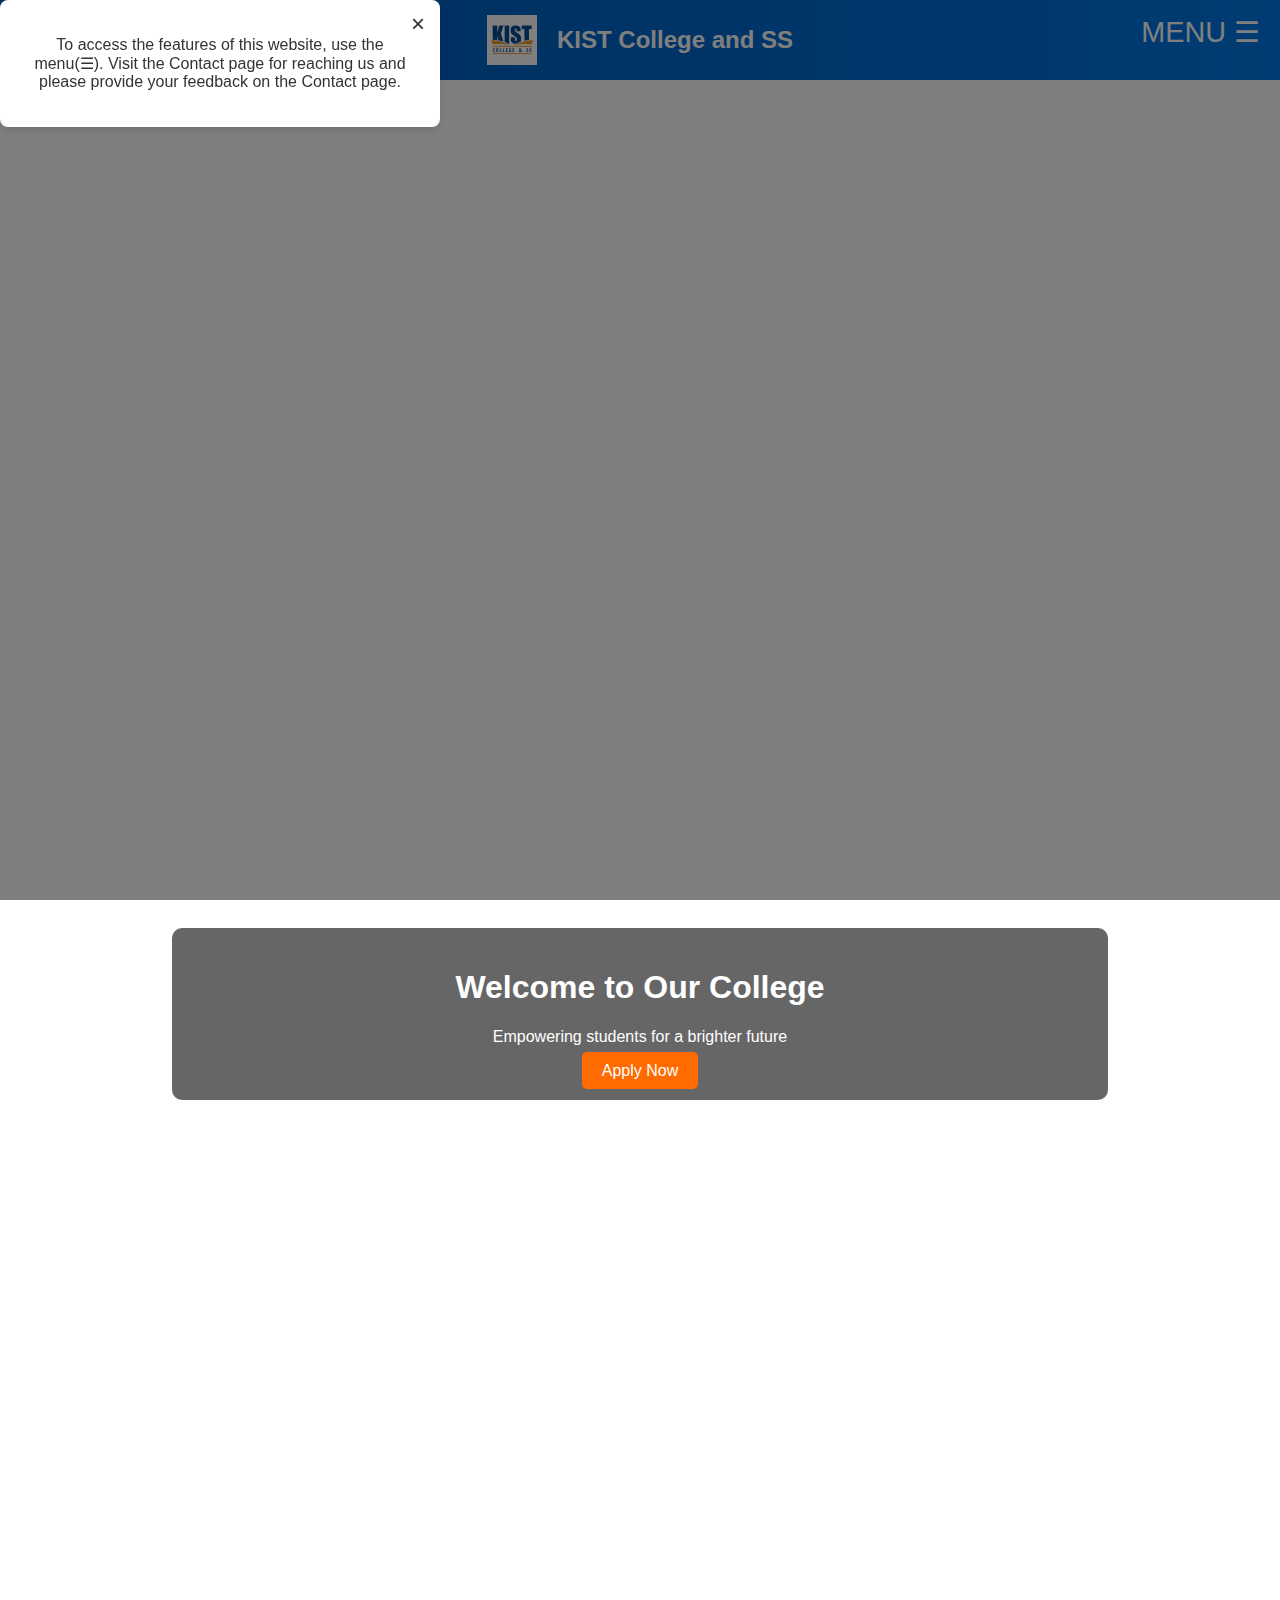
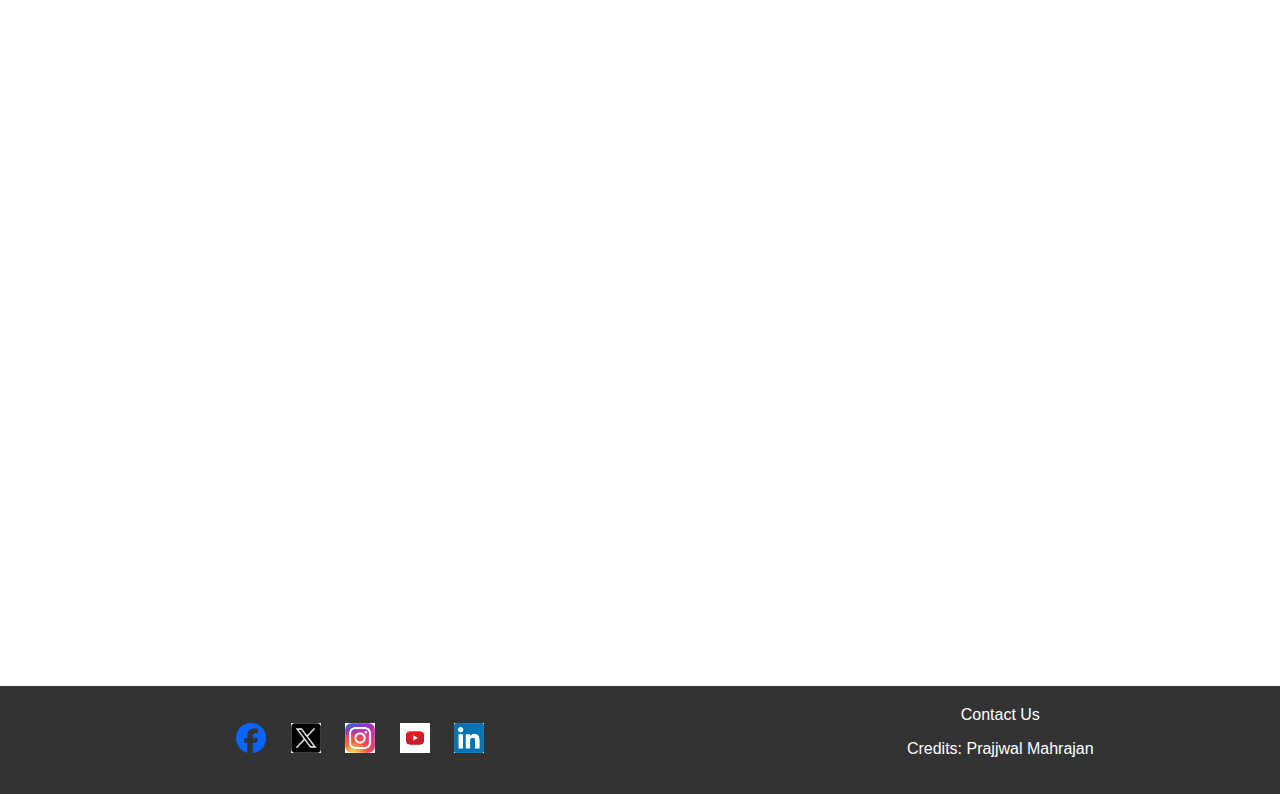
<file: index.html>
<!-- HTML File -->
<!DOCTYPE html>
<html lang="en">
<head>
    <meta charset="UTF-8">
    <meta name="viewport" content="width=device-width, initial-scale=1.0">
    <title>KIST College</title>
    <link rel="stylesheet" href="index_style.css">
    <link rel="icon" href="KIST College and SS.jpeg" type="image/png">
</head>
<body>
    <!-- Popup Modal -->
    <div id="popup-modal" class="popup-modal">
        <div class="popup-content">
            <span class="close-button" id="close-popup">&times;</span>
            <p>To access the features of this website, use the menu(☰). Visit the Contact page for reaching us and please provide your feedback on the Contact page.</p>
        </div>
    </div>

    <!-- Navigation Bar -->
    <nav class="navbar" id="navbar">
        <div class="logo">
            <img src="KIST College and SS.jpeg" alt="College Logo" class="logo-img">
            <span class="college-name">KIST College and SS</span>
        </div>
        <div class="menu-icon" onclick="toggleMenu()">MENU ☰</div>
        <ul class="nav-links" id="nav-links">
            <li><a href="index.html" class="nav-button">Home</a></li>
            <li><a href="about_us.html" class="nav-button">About Us</a></li>
            <li><a href="admissions.html" class="nav-button">Admissions</a></li>
            <li><a href="programs.html" class="nav-button">Programs</a></li>
            <li><a href="academic_calendar.html" class="nav-button">Academic Calendar</a></li>
            <li><a href="contact.html" class="nav-button">Contact Us</a></li>
        </ul>
    </nav>

<!-- Hero Section with Background Slideshow -->
<header class="hero-section">
    <div class="hero-slideshow"></div> <!-- Background Slideshow -->
</header>

<!-- Hero Text Box Moved Below Hero Section -->
<div class="hero-text-box">
    <h1>Welcome to Our College</h1>
    <p>Empowering students for a brighter future</p>
    <a href="admissions.html" class="cta-button">Apply Now</a>
</div>

    

    <!-- Additional Sections -->
     <!-- Statistics Section Below Hero -->
<section class="stats-section scroll-animate">
    <div class="stats-content">
        <div class="stats-image">
            <img src="kist.jpeg" alt="Campus Image">
        </div>
        <div class="stat-boxes">
            <div class="stat-box">
                <h2>16000+</h2>
                <p>Alumni Worldwide</p>
            </div>
            <div class="stat-box">
                <h2>9</h2>
                <p>Programmes</p>
                <p>+2 / Bachelor’s / Master’s</p>
            </div>
            <div class="stat-box">
                <h2>29+</h2>
                <p>Years of Excellence</p>
                <p>A reputed educational institution for over two decades</p>
            </div>
            <div class="stat-box">
                <h2>70+</h2>
                <p>Districts of Nepal</p>
                <p>Represented among our students</p>
            </div>
        </div>
    </div>
</section>

<!-- Educating You Since 1995 Section -->
<section class="educate-section scroll-animate">
    <h2>Educating you since 1995!</h2>
    <p>
        Established in 1995, KIST is now a top +2 college in Nepal that offers high-standard NEB + 2 Science & Management courses, a range of top-quality Bachelor’s degrees – BBA, BIM, BIT, BBS & BSc Microbiology – followed by excellent Master’s degrees – MBS, MSc Microbiology & MIT.
    </p>
</section>

    <!-- Footer Section -->
<footer class="footer">
    <div class="footer-content">
        <div class="social-links">
            <a href= "https://www.facebook.com/KIST.Kamalpokhari/" target="_blank"><img src="facebook.png" alt="Facebook"></a>
            <a href="https://x.com/kist_ss" target="_blank"><img src="twitter_x.jpg" alt="X"></a>
            <a href="https://www.instagram.com/kist.college.ss/" target="_blank"><img src="instagram.jpeg" alt="Instagram"></a>
            <a href="https://www.youtube.com/@KISTCollegeSS" target="_blank"><img src="youtube.png" alt="Youtube"></a>
            <a href="https://www.linkedin.com/company/75415568/admin/" target="_blank"><img src="linked_in.png" alt="linked_in"></a>
        </div>
        <div class="footer-links">
            <a href="contact.html">Contact Us</a>
            <p>Credits: Prajjwal Mahrajan</p>
        </div>
    </div>
    <script src="scripts.js"></script>
</body>
</html>
</file>
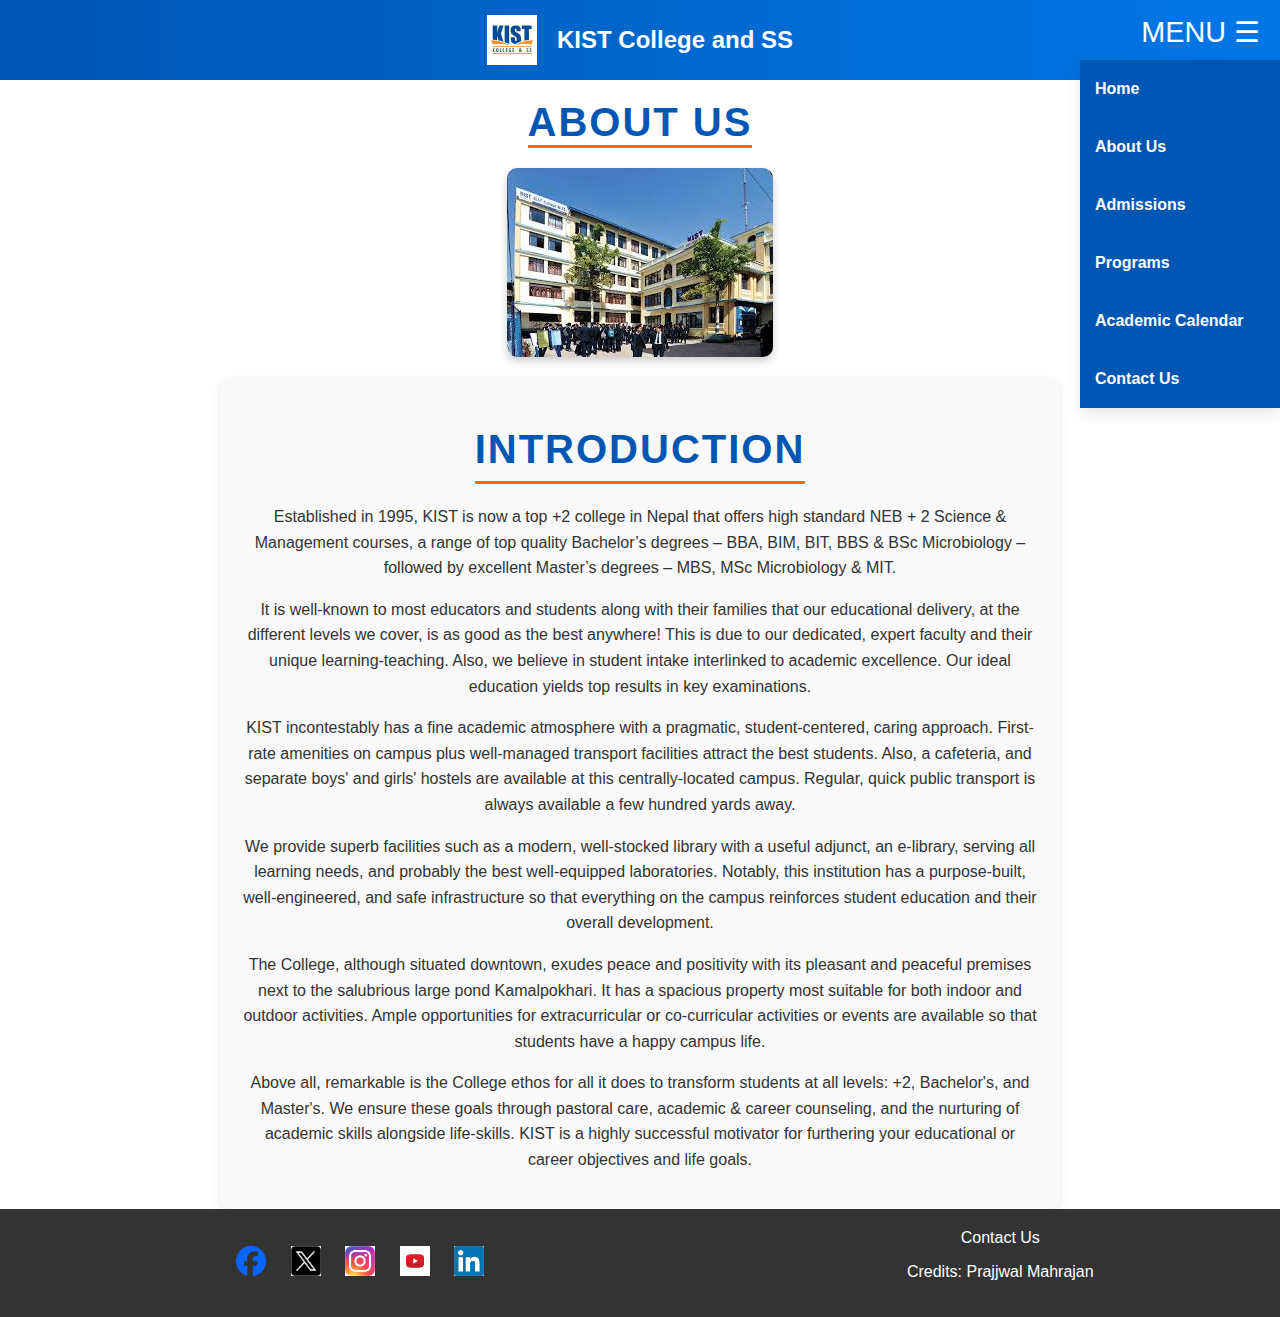
<file: about_us.html>
<!DOCTYPE html>
<html lang="en">
<head>
    <meta charset="UTF-8">
    <meta name="viewport" content="width=device-width, initial-scale=1.0">
    <title>About Us - KIST College</title>
    <link rel="stylesheet" href="index_style.css">
    <link rel="icon" href="KIST College and SS.jpeg" type="image/png">
</head>
<body>
    <!-- Navigation Bar -->
    <nav class="navbar">
        <!-- Logo -->
        <div class="logo">
            <img src="KIST College and SS.jpeg" alt="College Logo" class="logo-img">
            <span class="college-name">KIST College and SS</span>
        </div>
        <!-- Hamburger Menu Icon -->
        <div class="menu-icon" onclick="toggleMenu()">MENU ☰</div>
        <ul class="nav-links" id="nav-links">
            <li><a href="index.html" class="nav-button">Home</a></li>
            <li><a href="about_us.html" class="nav-button">About Us</a></li>
            <li><a href="admissions.html" class="nav-button">Admissions</a></li>
            <li><a href="programs.html" class="nav-button">Programs</a></li>
            <li><a href="academic_calendar.html" class="nav-button">Academic Calendar</a></li>
            <li><a href="contact.html" class="nav-button">Contact Us</a></li>
        </ul>
    </nav>

    <!-- About Us Content -->
    <section class="content-section">
        <!-- Centered Title -->
        <h1 class="about-title">About Us</h1>

        <!-- Image Before Content -->
        <div class="about-image">
            <img src="kist_about_us.jpeg" alt="About Us Photo" class="intro-image">
        </div>

        <!-- Centered Content -->
        <div class="about-content">
            <h2 class="introduction-title">Introduction</h2>
            <p>
                Established in 1995, KIST is now a top +2 college in Nepal that offers high standard NEB + 2 Science & Management courses, a range of top quality Bachelor’s degrees – BBA, BIM, BIT, BBS & BSc Microbiology – followed by excellent Master’s degrees – MBS, MSc Microbiology & MIT.
            </p>
            <p>
                It is well-known to most educators and students along with their families that our educational delivery, at the different levels we cover, is as good as the best anywhere! This is due to our dedicated, expert faculty and their unique learning-teaching. Also, we believe in student intake interlinked to academic excellence. Our ideal education yields top results in key examinations.
            </p>
            <p>
                KIST incontestably has a fine academic atmosphere with a pragmatic, student-centered, caring approach. First-rate amenities on campus plus well-managed transport facilities attract the best students. Also, a cafeteria, and separate boys' and girls' hostels are available at this centrally-located campus. Regular, quick public transport is always available a few hundred yards away.
            </p>
            <p>
                We provide superb facilities such as a modern, well-stocked library with a useful adjunct, an e-library, serving all learning needs, and probably the best well-equipped laboratories. Notably, this institution has a purpose-built, well-engineered, and safe infrastructure so that everything on the campus reinforces student education and their overall development.
            </p>
            <p>
                The College, although situated downtown, exudes peace and positivity with its pleasant and peaceful premises next to the salubrious large pond Kamalpokhari. It has a spacious property most suitable for both indoor and outdoor activities. Ample opportunities for extracurricular or co-curricular activities or events are available so that students have a happy campus life.
            </p>
            <p>
                Above all, remarkable is the College ethos for all it does to transform students at all levels: +2, Bachelor's, and Master's. We ensure these goals through pastoral care, academic & career counseling, and the nurturing of academic skills alongside life-skills. KIST is a highly successful motivator for furthering your educational or career objectives and life goals.
            </p>
        </div>
    </section>

       <!-- Footer Section -->
<footer class="footer">
    <div class="footer-content">
        <div class="social-links">
            <a href= "https://www.facebook.com/KIST.Kamalpokhari/" target="_blank"><img src="facebook.png" alt="Facebook"></a>
            <a href="https://x.com/kist_ss" target="_blank"><img src="twitter_x.jpg" alt="X"></a>
            <a href="https://www.instagram.com/kist.college.ss/" target="_blank"><img src="instagram.jpeg" alt="Instagram"></a>
            <a href="https://www.youtube.com/@KISTCollegeSS" target="_blank"><img src="youtube.png" alt="Youtube"></a>
            <a href="https://www.linkedin.com/company/75415568/admin/" target="_blank"><img src="linked_in.png" alt="linked_in"></a>
        </div>
        <div class="footer-links">
            <a href="contact.html">Contact Us</a>
            <p>Credits: Prajjwal Mahrajan</p>
        </div>
    </div>
    <script src="scripts.js"></script>
</body>
</html>
</file>
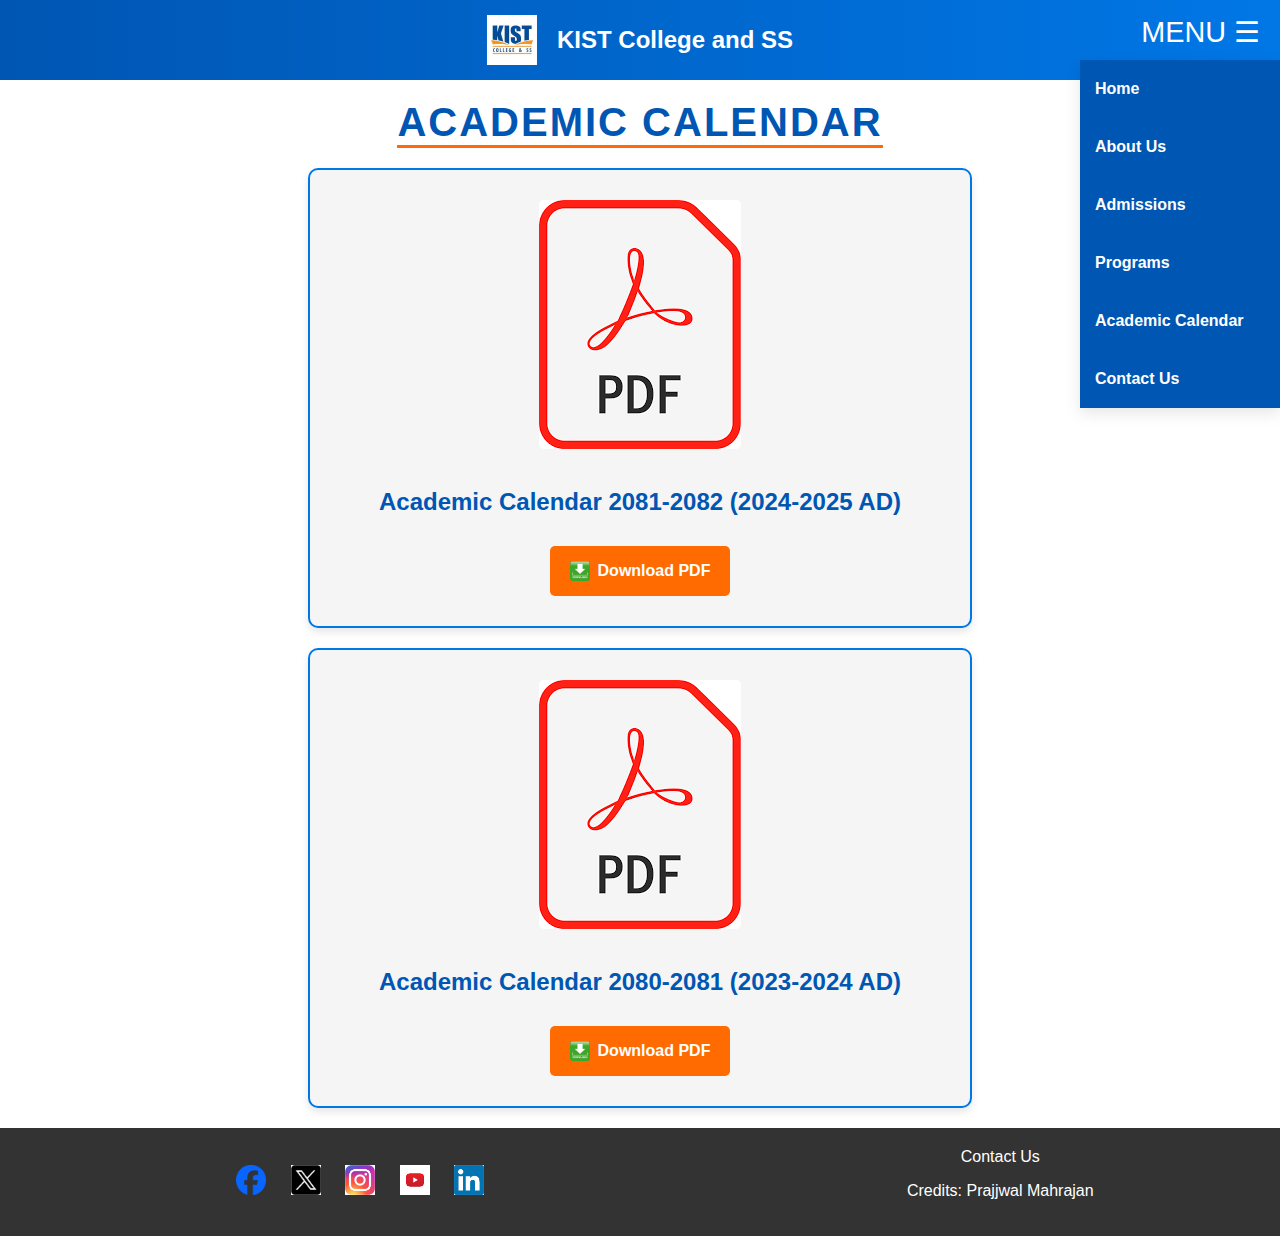
<file: academic_calendar.html>
<!DOCTYPE html>
<html lang="en">
<head>
    <meta charset="UTF-8">
    <meta name="viewport" content="width=device-width, initial-scale=1.0">
    <title>Academic Calendar - KIST College</title>
    <link rel="stylesheet" href="index_style.css">
    <link rel="icon" href="KIST College and SS.jpeg" type="image/png">
</head>
<body>
    <!-- Navigation Bar -->
    <nav class="navbar">
        <!-- Logo -->
        <div class="logo">
            <img src="KIST College and SS.jpeg" alt="College Logo" class="logo-img">
            <span class="college-name">KIST College and SS</span>
        </div>
        <!-- Hamburger Menu Icon -->
        <div class="menu-icon" onclick="toggleMenu()">MENU ☰</div>
        <ul class="nav-links" id="nav-links">
            <li><a href="index.html" class="nav-button">Home</a></li>
            <li><a href="about_us.html" class="nav-button">About Us</a></li>
            <li><a href="admissions.html" class="nav-button">Admissions</a></li>
            <li><a href="programs.html" class="nav-button">Programs</a></li>
            <li><a href="academic_calendar.html" class="nav-button">Academic Calendar</a></li>
            <li><a href="contact.html" class="nav-button">Contact Us</a></li>
        </ul>
    </nav>

    <!-- Academic Calendar Content -->
    <section class="content-section">
        <h1 class="about-title">Academic Calendar</h1>

        <!-- Academic Calendar Box 1 -->
        <div class="academic-calendar-box">
            <img src="pdf_icon.png" alt="Calendar Image 2081-2082" class="calendar-image">
            <h2>Academic Calendar 2081-2082 (2024-2025 AD)</h2>
            <a href="Academic_Calendar_2024-2025.pdf" class="download-button" download>
                <img src="download_icon.png" alt="Download Icon" class="download-icon"> Download PDF
            </a>
        </div>

        <!-- Academic Calendar Box 2 -->
        <div class="academic-calendar-box">
            <img src="pdf_icon.png" alt="Calendar Image 2080-2081" class="calendar-image">
            <h2>Academic Calendar 2080-2081 (2023-2024 AD)</h2>
            <a href="Academic_Calendar_2023-2024.pdf" class="download-button" download>
                <img src="download_icon.png" alt="Download Icon" class="download-icon"> Download PDF
            </a>
        </div>
    </section>

       <!-- Footer Section -->
<footer class="footer">
    <div class="footer-content">
        <div class="social-links">
            <a href= "https://www.facebook.com/KIST.Kamalpokhari/" target="_blank"><img src="facebook.png" alt="Facebook"></a>
            <a href="https://x.com/kist_ss" target="_blank"><img src="twitter_x.jpg" alt="X"></a>
            <a href="https://www.instagram.com/kist.college.ss/" target="_blank"><img src="instagram.jpeg" alt="Instagram"></a>
            <a href="https://www.youtube.com/@KISTCollegeSS" target="_blank"><img src="youtube.png" alt="Youtube"></a>
            <a href="https://www.linkedin.com/company/75415568/admin/" target="_blank"><img src="linked_in.png" alt="linked_in"></a>
        </div>
        <div class="footer-links">
            <a href="contact.html">Contact Us</a>
            <p>Credits: Prajjwal Mahrajan</p>
        </div>
    </div>
    <script src="scripts.js"></script>
</body>
</html>
</file>
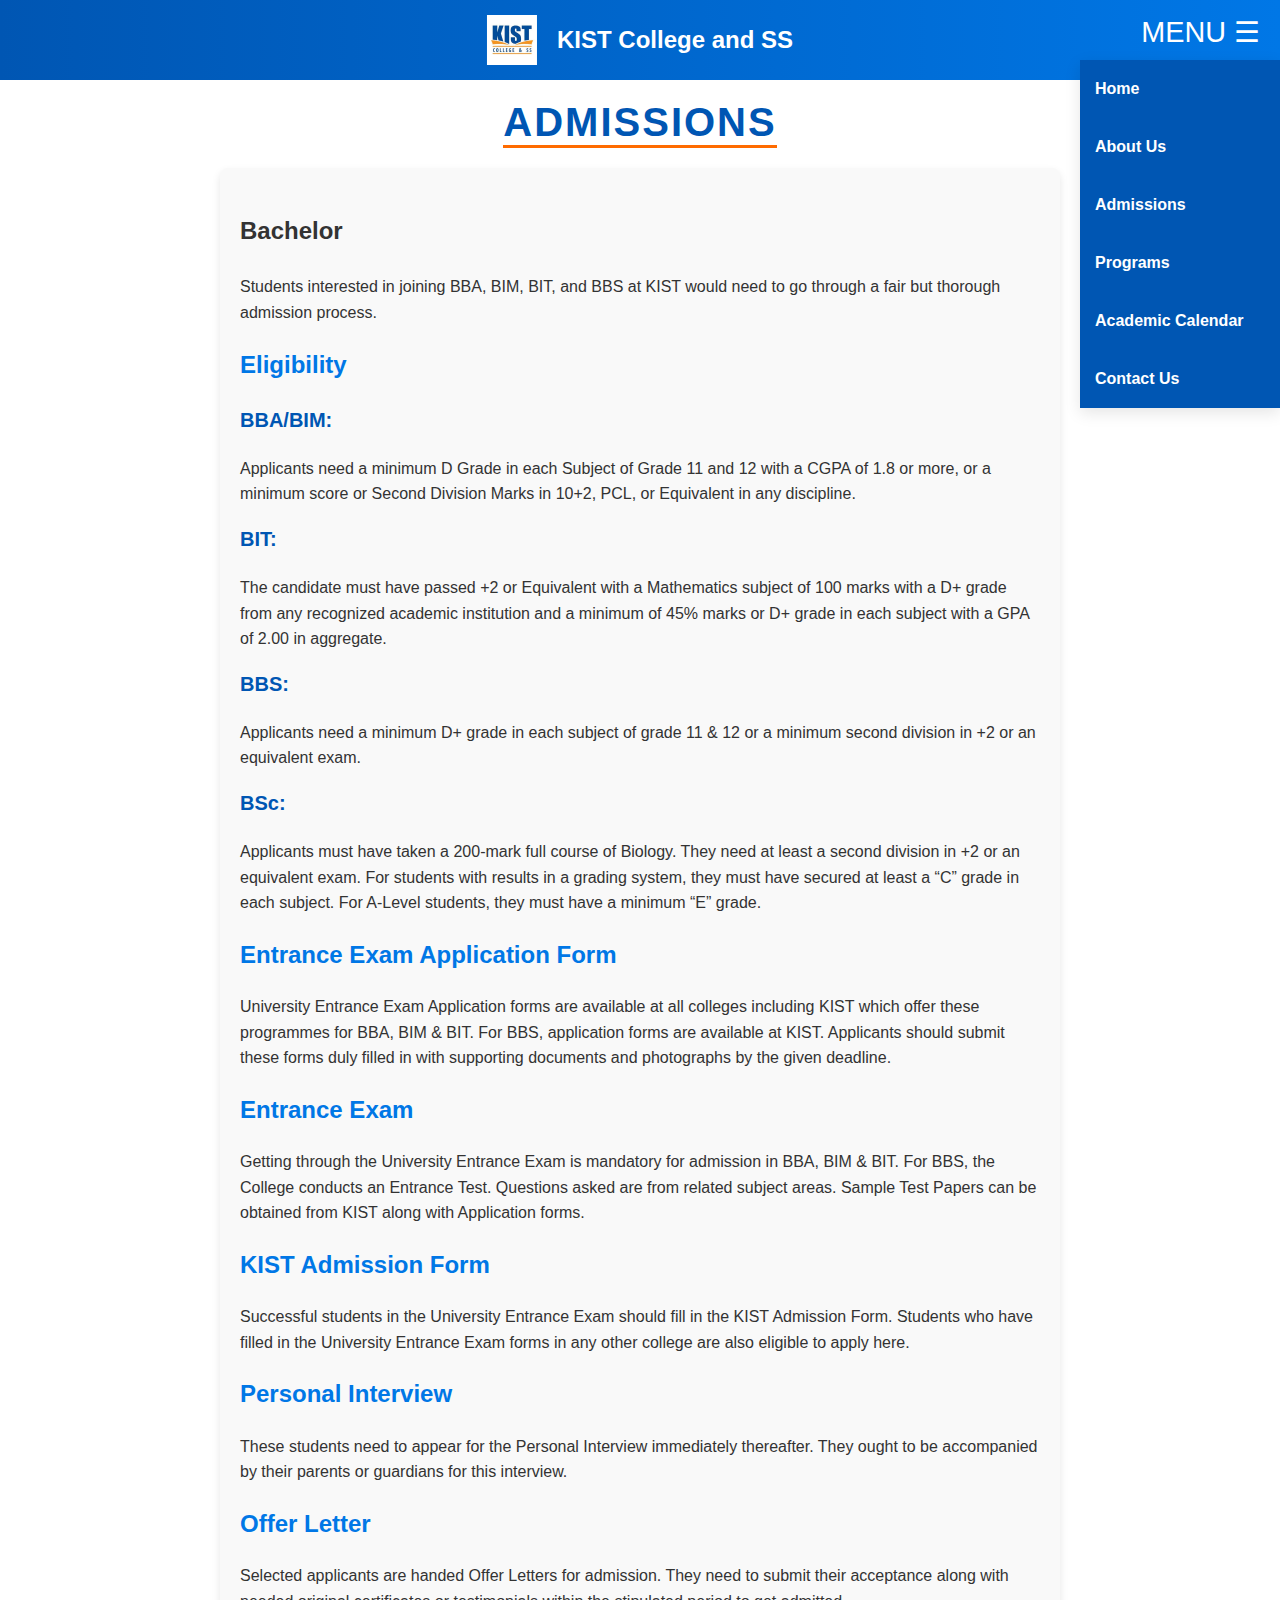
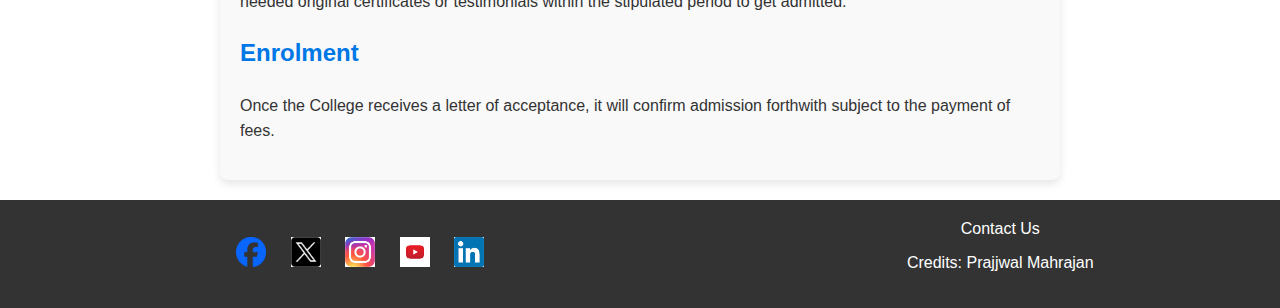
<file: admissions.html>
<!DOCTYPE html>
<html lang="en">
<head>
    <meta charset="UTF-8">
    <meta name="viewport" content="width=device-width, initial-scale=1.0">
    <title>Admissions - KIST College</title>
    <link rel="stylesheet" href="index_style.css">
    <link rel="icon" href="KIST College and SS.jpeg" type="image/png">
</head>
<body>
    <!-- Navigation Bar -->
    <nav class="navbar">
        <!-- Logo -->
        <div class="logo">
            <img src="KIST College and SS.jpeg" alt="College Logo" class="logo-img">
            <span class="college-name">KIST College and SS</span>
        </div>
        <!-- Hamburger Menu Icon -->
        <div class="menu-icon" onclick="toggleMenu()">MENU ☰</div>
        <ul class="nav-links" id="nav-links">
            <li><a href="index.html" class="nav-button">Home</a></li>
            <li><a href="about_us.html" class="nav-button">About Us</a></li>
            <li><a href="admissions.html" class="nav-button">Admissions</a></li>
            <li><a href="programs.html" class="nav-button">Programs</a></li>
            <li><a href="academic_calendar.html" class="nav-button">Academic Calendar</a></li>
            <li><a href="contact.html" class="nav-button">Contact Us</a></li>
        </ul>
    </nav>

    <!-- Admissions Content -->
    <section class="content-section">
        <h1 class="admission-title">Admissions</h1>
        <div class="admission-content">
            <h2 class="admission-bachelor">
            <p>Bachelor</p>
            </h2>
            <p>
                Students interested in joining BBA, BIM, BIT, and BBS at KIST would need to go through a fair but thorough admission process.
            </p>

            <h2 class="admission-heading">Eligibility</h2>

            <h3 class="admission-subheading">BBA/BIM:</h3>
            <p>
                Applicants need a minimum D Grade in each Subject of Grade 11 and 12 with a CGPA of 1.8 or more, or a minimum score or Second Division Marks in 10+2, PCL, or Equivalent in any discipline.
            </p>

            <h3 class="admission-subheading">BIT:</h3>
            <p>
                The candidate must have passed +2 or Equivalent with a Mathematics subject of 100 marks with a D+ grade from any recognized academic institution and a minimum of 45% marks or D+ grade in each subject with a GPA of 2.00 in aggregate.
            </p>

            <h3 class="admission-subheading">BBS:</h3>
            <p>
                Applicants need a minimum D+ grade in each subject of grade 11 & 12 or a minimum second division in +2 or an equivalent exam.
            </p>

            <h3 class="admission-subheading">BSc:</h3>
            <p>
                Applicants must have taken a 200-mark full course of Biology. They need at least a second division in +2 or an equivalent exam. For students with results in a grading system, they must have secured at least a “C” grade in each subject. For A-Level students, they must have a minimum “E” grade.
            </p>

            <h2 class="admission-heading">Entrance Exam Application Form</h2>
            <p>
                University Entrance Exam Application forms are available at all colleges including KIST which offer these programmes for BBA, BIM & BIT. For BBS, application forms are available at KIST. Applicants should submit these forms duly filled in with supporting documents and photographs by the given deadline.
            </p>

            <h2 class="admission-heading">Entrance Exam</h2>
            <p>
                Getting through the University Entrance Exam is mandatory for admission in BBA, BIM & BIT. For BBS, the College conducts an Entrance Test. Questions asked are from related subject areas. Sample Test Papers can be obtained from KIST along with Application forms.
            </p>

            <h2 class="admission-heading">KIST Admission Form</h2>
            <p>
                Successful students in the University Entrance Exam should fill in the KIST Admission Form. Students who have filled in the University Entrance Exam forms in any other college are also eligible to apply here.
            </p>

            <h2 class="admission-heading">Personal Interview</h2>
            <p>
                These students need to appear for the Personal Interview immediately thereafter. They ought to be accompanied by their parents or guardians for this interview.
            </p>

            <h2 class="admission-heading">Offer Letter</h2>
            <p>
                Selected applicants are handed Offer Letters for admission. They need to submit their acceptance along with needed original certificates or testimonials within the stipulated period to get admitted.
            </p>

            <h2 class="admission-heading">Enrolment</h2>
            <p>
                Once the College receives a letter of acceptance, it will confirm admission forthwith subject to the payment of fees.
            </p>
        </div>
    </section>

       <!-- Footer Section -->
<footer class="footer">
    <div class="footer-content">
        <div class="social-links">
            <a href= "https://www.facebook.com/KIST.Kamalpokhari/" target="_blank"><img src="facebook.png" alt="Facebook"></a>
            <a href="https://x.com/kist_ss" target="_blank"><img src="twitter_x.jpg" alt="X"></a>
            <a href="https://www.instagram.com/kist.college.ss/" target="_blank"><img src="instagram.jpeg" alt="Instagram"></a>
            <a href="https://www.youtube.com/@KISTCollegeSS" target="_blank"><img src="youtube.png" alt="Youtube"></a>
            <a href="https://www.linkedin.com/company/75415568/admin/" target="_blank"><img src="linked_in.png" alt="linked_in"></a>
        </div>
        <div class="footer-links">
            <a href="contact.html">Contact Us</a>
            <p>Credits: Prajjwal Mahrajan</p>
        </div>
    </div>
    <script src="scripts.js"></script>
</body>
</html>
</file>
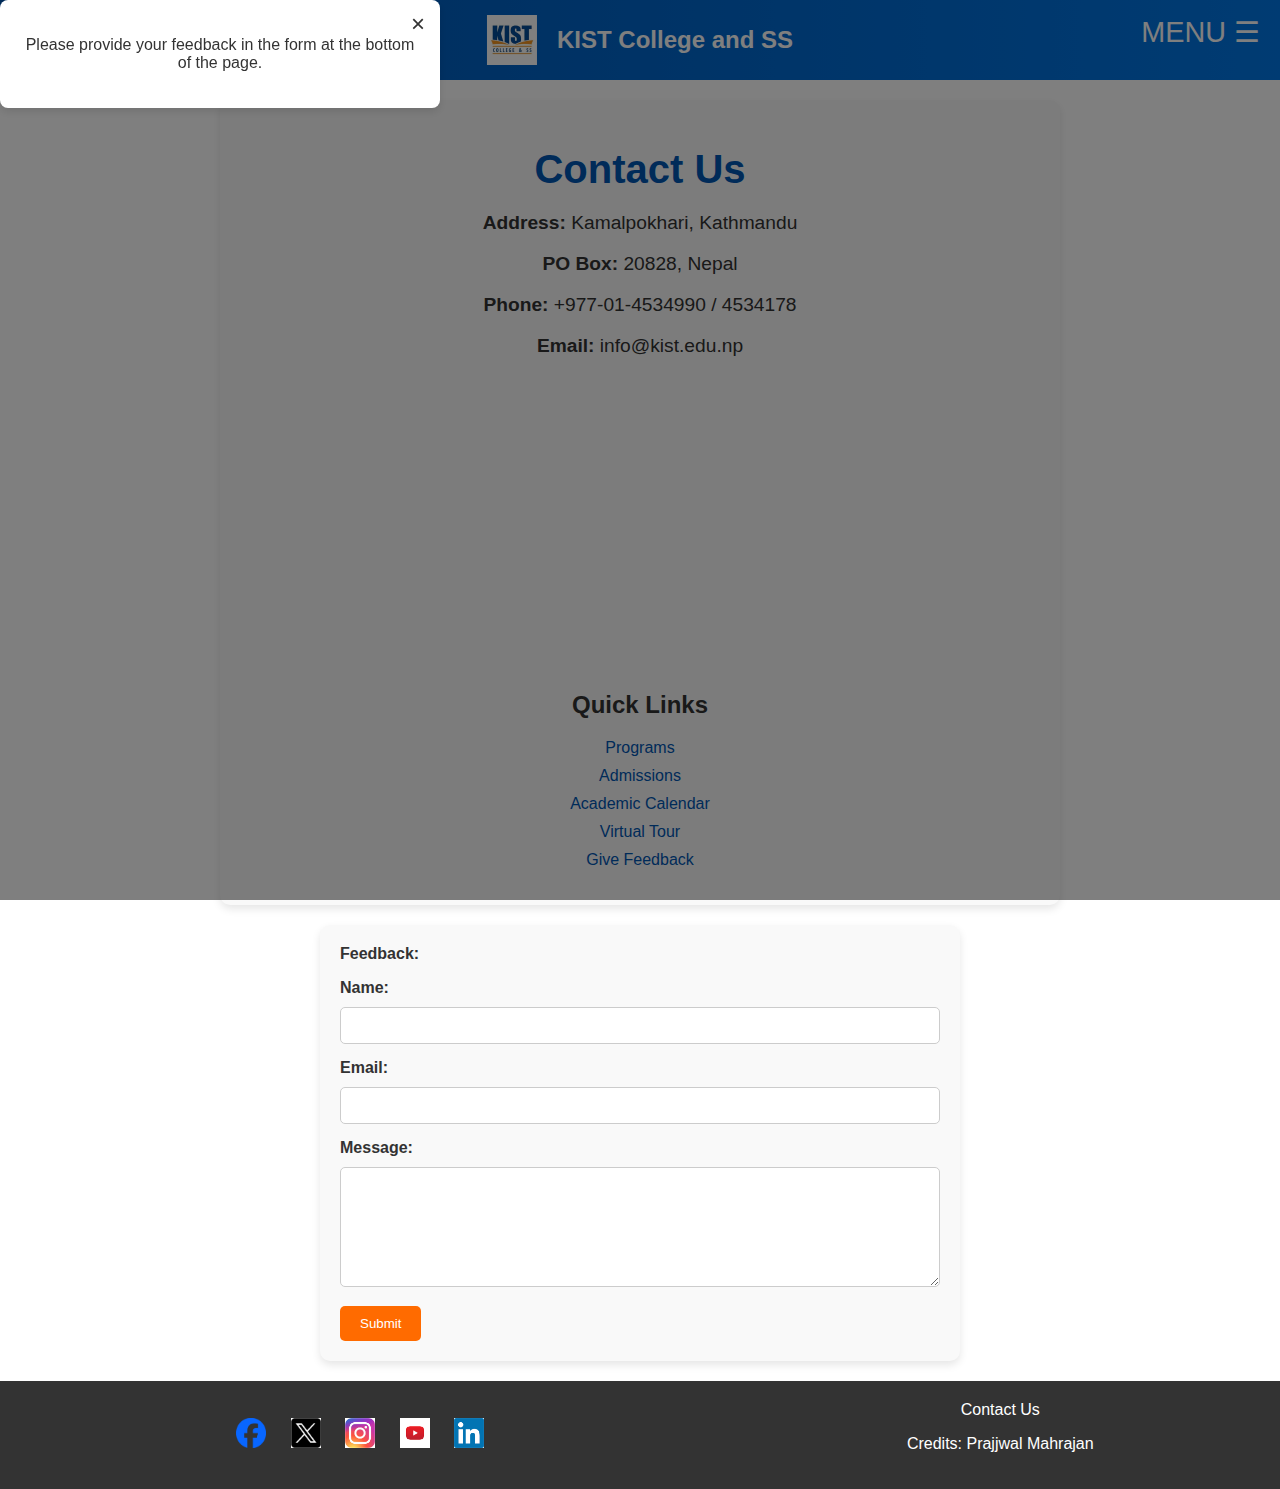
<file: contact.html>
<!DOCTYPE html>
<html lang="en">
<head>
    <meta charset="UTF-8">
    <meta name="viewport" content="width=device-width, initial-scale=1.0">
    <title>Contact Us - KIST College</title>
    <link rel="stylesheet" href="index_style.css">
    <link rel="icon" href="KIST College and SS.jpeg" type="image/png">
</head>
<body>
    <!-- Popup Modal -->
    <div id="popup-modal" class="popup-modal">
        <div class="popup-content">
            <span class="close-button" id="close-popup">&times;</span>
            <p>Please provide your feedback in the form at the bottom of the page.</p>
        </div>
    </div>

    <!-- Navigation Bar -->
    <nav class="navbar">
        <div class="logo">
            <img src="KIST College and SS.jpeg" alt="College Logo" class="logo-img">
            <span class="college-name">KIST College and SS</span>
        </div>
        <div class="menu-icon" onclick="toggleMenu()">MENU ☰</div>
        <ul class="nav-links" id="nav-links">
            <li><a href="index.html" class="nav-button">Home</a></li>
            <li><a href="about_us.html" class="nav-button">About Us</a></li>
            <li><a href="admissions.html" class="nav-button">Admissions</a></li>
            <li><a href="programs.html" class="nav-button">Programs</a></li>
            <li><a href="academic_calendar.html" class="nav-button">Academic Calendar</a></li>
            <li><a href="contact.html" class="nav-button">Contact Us</a></li>
        </ul>
    </nav>

    <!-- Contact Content -->
    <section class="contact-section">
        <h1 class="contact-title">Contact Us</h1>
        <div class="contact-info">
            <p><strong>Address:</strong> Kamalpokhari, Kathmandu</p>
            <p><strong>PO Box:</strong> 20828, Nepal</p>
            <p><strong>Phone:</strong> +977-01-4534990 / 4534178</p>
            <p><strong>Email:</strong> info@kist.edu.np</p>
        </div>

        <!-- Google Map Embed -->
        <iframe 
            src="https://www.google.com/maps/embed?pb=!1m18!1m12!1m3!1d3532.1781372241737!2d85.32396067639312!3d27.71056492902709!2m3!1f0!2f0!3f0!3m2!1i1024!2i768!4f13.1!3m3!1m2!1s0x39eb19153ca598d5%3A0xdfa6c7b097cf9780!2sKamalpokhari%2C%20Kathmandu%2044600%2C%20Nepal!5e0!3m2!1sen!2snp!4v1692189407734!5m2!1sen!2snp" 
            width="100%" height="300" style="border:0;" allowfullscreen="" loading="lazy"></iframe>

        <h2 class="quick-links-title">Quick Links</h2>
        <ul class="quick-links">
            <li><a href="programs.html">Programs</a></li>
            <li><a href="admissions.html">Admissions</a></li>
            <li><a href="academic_calendar.html">Academic Calendar</a></li>
            <li><a href="https://kist.edu.np/virtual-tour">Virtual Tour</a></li>
            <li><a href="#contact-form">Give Feedback</a></li>
        </ul>
    </section>

    <!-- Contact Form -->
    <form id="contact-form" class="contact-form">
        <!-- Form Message Section -->
        <div id="form-message" class="form-message"></div>
        <label for="Feedback">Feedback:</label>
        <p></p>
        <label for="name">Name:</label>
        <input type="text" id="name" name="name" required>
        
        <label for="email">Email:</label>
        <input type="email" id="email" name="email" required>
        
        <label for="message">Message:</label>
        <textarea id="message" name="message" required></textarea>
        
        <button type="submit">Submit</button>
    </form>
    
       <!-- Footer Section -->
<footer class="footer">
    <div class="footer-content">
        <div class="social-links">
            <a href= "https://www.facebook.com/KIST.Kamalpokhari/" target="_blank"><img src="facebook.png" alt="Facebook"></a>
            <a href="https://x.com/kist_ss" target="_blank"><img src="twitter_x.jpg" alt="X"></a>
            <a href="https://www.instagram.com/kist.college.ss/" target="_blank"><img src="instagram.jpeg" alt="Instagram"></a>
            <a href="https://www.youtube.com/@KISTCollegeSS" target="_blank"><img src="youtube.png" alt="Youtube"></a>
            <a href="https://www.linkedin.com/company/75415568/admin/" target="_blank"><img src="linked_in.png" alt="linked_in"></a>
        </div>
        <div class="footer-links">
            <a href="contact.html">Contact Us</a>
            <p>Credits: Prajjwal Mahrajan</p>
        </div>
    </div>

    <script>
        // JavaScript for controlling the popup
        window.onload = function() {
            const popup = document.getElementById('popup-modal');
            const closeButton = document.getElementById('close-popup');

            // Show the popup on page load
            popup.style.display = 'block';

            // Close the popup when the close button is clicked
            closeButton.onclick = function() {
                popup.style.display = 'none';
            };
        };
    </script>

    <script src="scripts.js"></script>
</body>
</html>
</file>
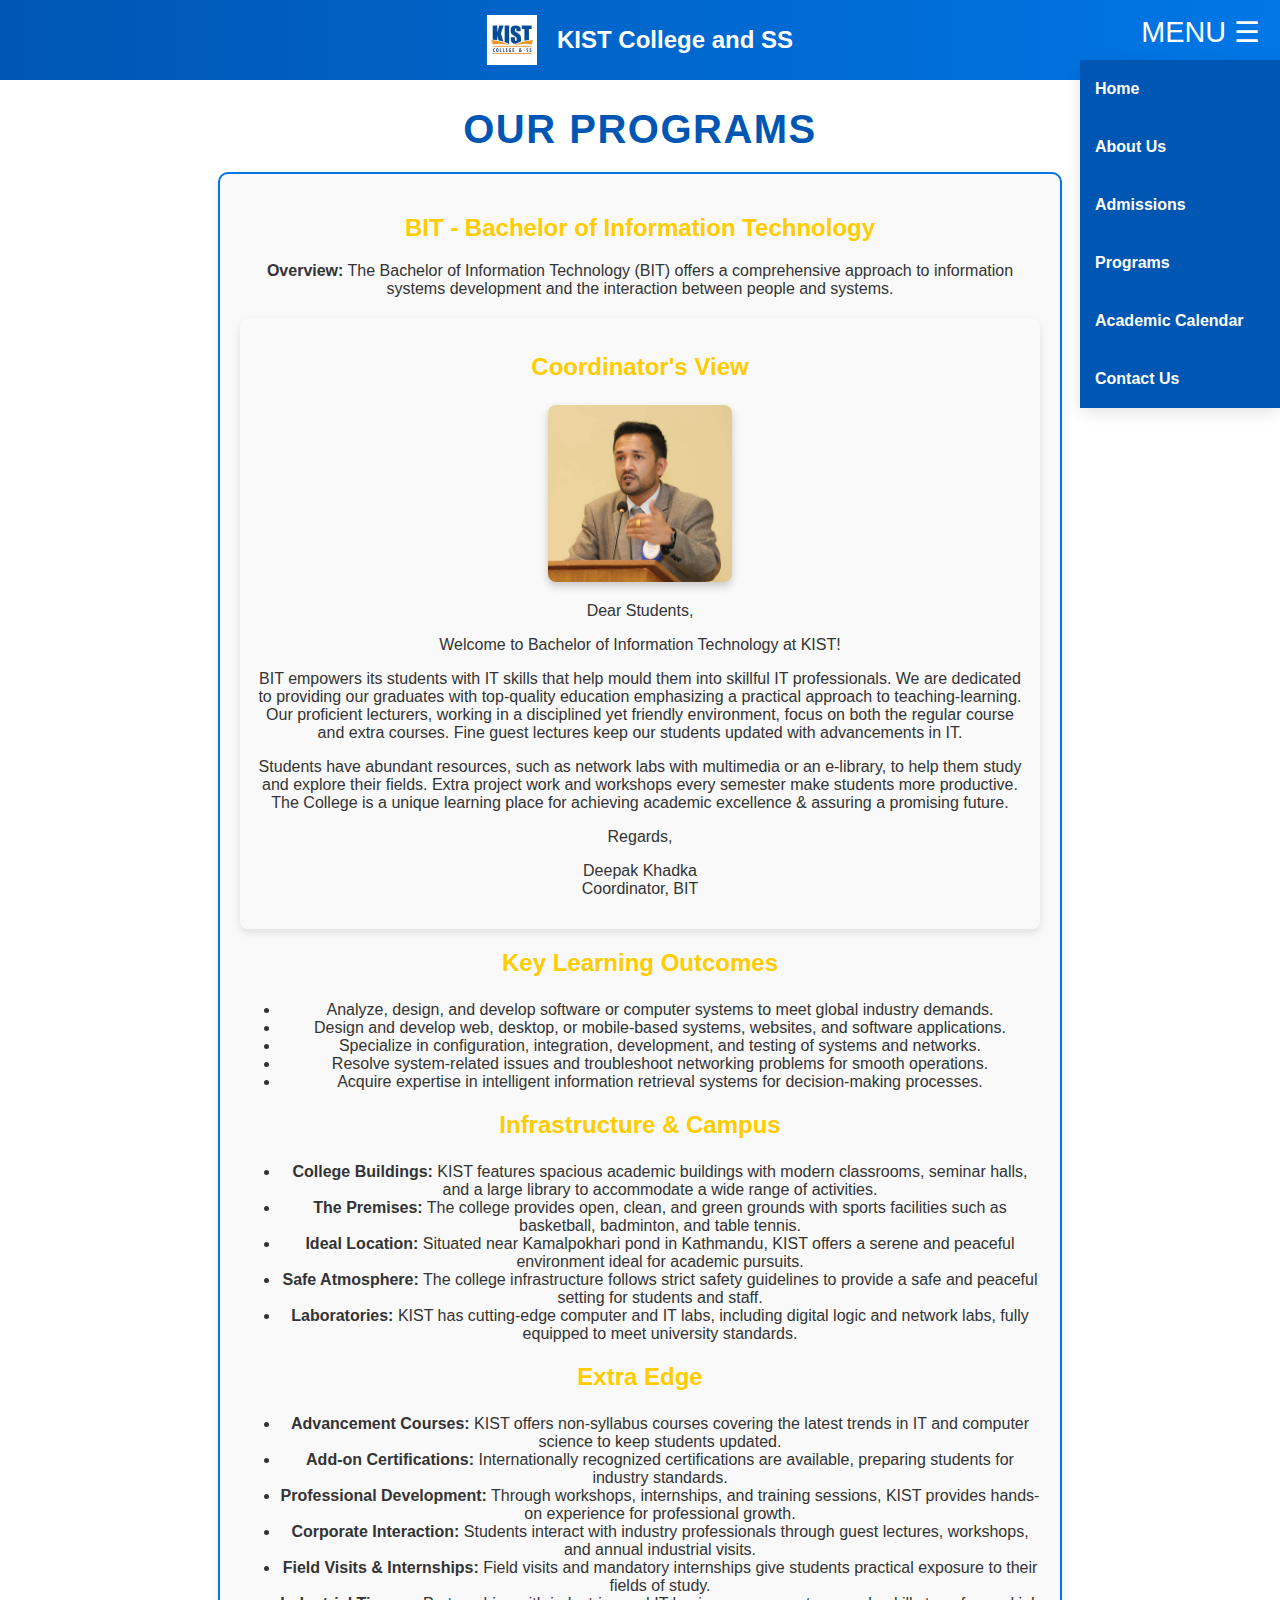
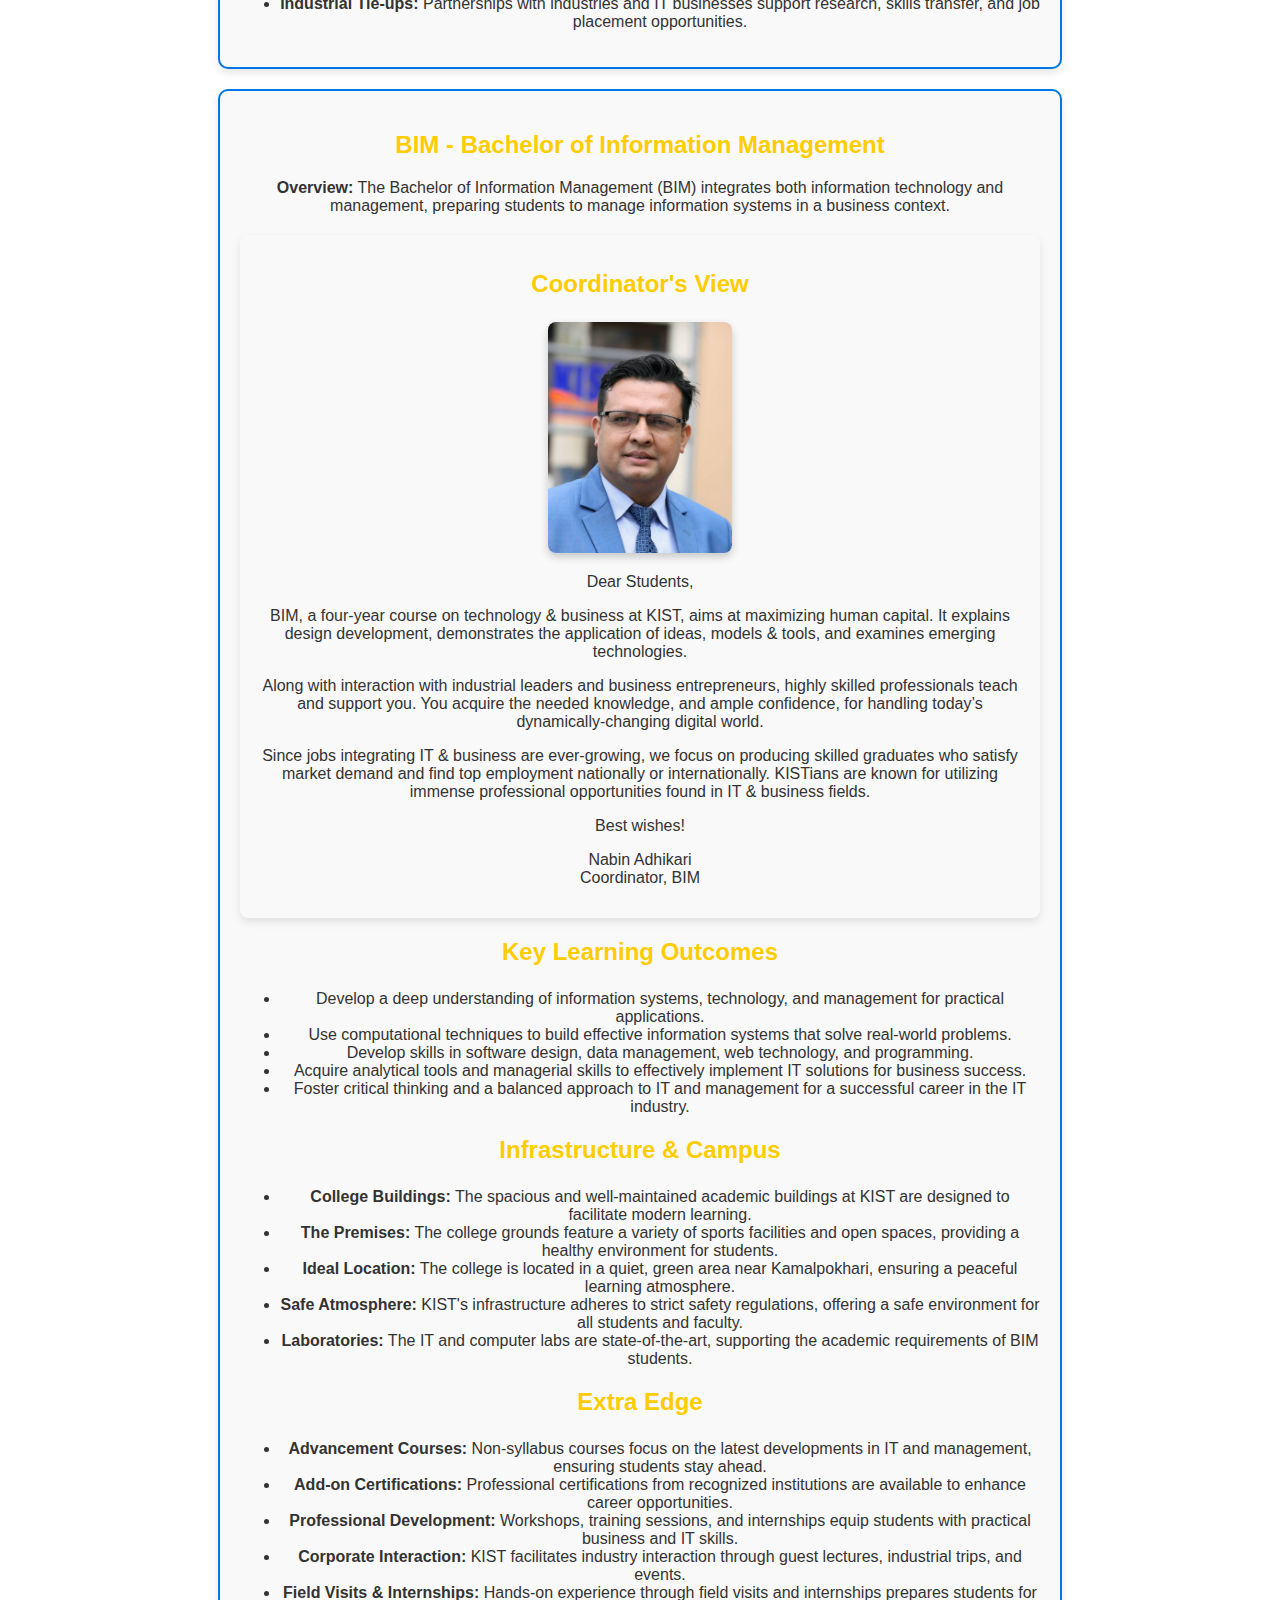
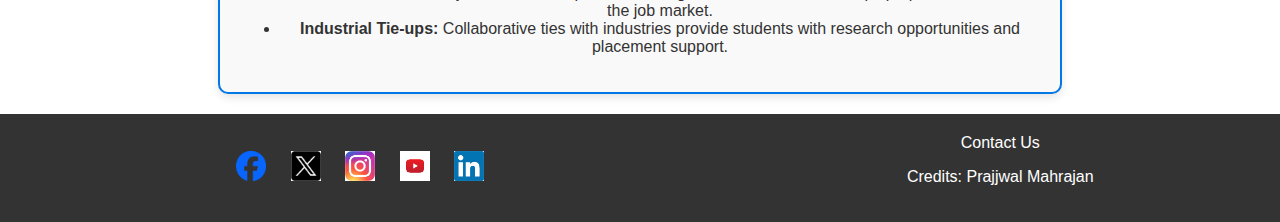
<file: programs.html>
<!DOCTYPE html>
<html lang="en">
<head>
    <meta charset="UTF-8">
    <meta name="viewport" content="width=device-width, initial-scale=1.0">
    <title>Programs - KIST College</title>
    <link rel="stylesheet" href="index_style.css">
    <link rel="icon" href="KIST College and SS.jpeg" type="image/png">
</head>
<body>
    <!-- Navigation Bar -->
    <nav class="navbar">
        <div class="logo">
            <img src="KIST College and SS.jpeg" alt="College Logo" class="logo-img">
            <span class="college-name">KIST College and SS</span>
        </div>
        <div class="menu-icon" onclick="toggleMenu()">MENU ☰</div>
        <ul class="nav-links" id="nav-links">
            <li><a href="index.html" class="nav-button">Home</a></li>
            <li><a href="about_us.html" class="nav-button">About Us</a></li>
            <li><a href="admissions.html" class="nav-button">Admissions</a></li>
            <li><a href="programs.html" class="nav-button">Programs</a></li>
            <li><a href="academic_calendar.html" class="nav-button">Academic Calendar</a></li>
            <li><a href="contact.html" class="nav-button">Contact Us</a></li>
        </ul>
    </nav>

    <!-- Programs Content -->
    <section class="content-section">
        <h1 class="program-title">Our Programs</h1>

        <!-- BIT Program Section -->
        <div class="program-box">
            <h2 class="yellow-heading">BIT - Bachelor of Information Technology</h2>
            <p><strong>Overview:</strong> The Bachelor of Information Technology (BIT) offers a comprehensive approach to information systems development and the interaction between people and systems.</p>
            
            <!-- Coordinator's View -->
            <div class="coordinator-section">
                <h3 class="yellow-heading">Coordinator's View</h3>
                <div class="coordinator-photo">
                    <img src="deepak_khadka.jpg" alt="Coordinator Photo" class="coordinator-img">
                </div>
                <p>Dear Students,</p>
                <p>Welcome to Bachelor of Information Technology at KIST!</p>
                <p>BIT empowers its students with IT skills that help mould them into skillful IT professionals. We are dedicated to providing our graduates with top-quality education emphasizing a practical approach to teaching-learning. Our proficient lecturers, working in a disciplined yet friendly environment, focus on both the regular course and extra courses. Fine guest lectures keep our students updated with advancements in IT.</p>
                <p>Students have abundant resources, such as network labs with multimedia or an e-library, to help them study and explore their fields. Extra project work and workshops every semester make students more productive. The College is a unique learning place for achieving academic excellence & assuring a promising future.</p>
                <p>Regards,</p>
                <p>Deepak Khadka<br>Coordinator, BIT</p>
            </div>
            
            <h3 class="yellow-heading">Key Learning Outcomes</h3>
            <ul>
                <li>Analyze, design, and develop software or computer systems to meet global industry demands.</li>
                <li>Design and develop web, desktop, or mobile-based systems, websites, and software applications.</li>
                <li>Specialize in configuration, integration, development, and testing of systems and networks.</li>
                <li>Resolve system-related issues and troubleshoot networking problems for smooth operations.</li>
                <li>Acquire expertise in intelligent information retrieval systems for decision-making processes.</li>
            </ul>

            <h3 class="yellow-heading">Infrastructure & Campus</h3>
            <ul>
                <li><strong>College Buildings:</strong> KIST features spacious academic buildings with modern classrooms, seminar halls, and a large library to accommodate a wide range of activities.</li>
                <li><strong>The Premises:</strong> The college provides open, clean, and green grounds with sports facilities such as basketball, badminton, and table tennis.</li>
                <li><strong>Ideal Location:</strong> Situated near Kamalpokhari pond in Kathmandu, KIST offers a serene and peaceful environment ideal for academic pursuits.</li>
                <li><strong>Safe Atmosphere:</strong> The college infrastructure follows strict safety guidelines to provide a safe and peaceful setting for students and staff.</li>
                <li><strong>Laboratories:</strong> KIST has cutting-edge computer and IT labs, including digital logic and network labs, fully equipped to meet university standards.</li>
            </ul>

            <h3 class="yellow-heading">Extra Edge</h3>
            <ul>
                <li><strong>Advancement Courses:</strong> KIST offers non-syllabus courses covering the latest trends in IT and computer science to keep students updated.</li>
                <li><strong>Add-on Certifications:</strong> Internationally recognized certifications are available, preparing students for industry standards.</li>
                <li><strong>Professional Development:</strong> Through workshops, internships, and training sessions, KIST provides hands-on experience for professional growth.</li>
                <li><strong>Corporate Interaction:</strong> Students interact with industry professionals through guest lectures, workshops, and annual industrial visits.</li>
                <li><strong>Field Visits & Internships:</strong> Field visits and mandatory internships give students practical exposure to their fields of study.</li>
                <li><strong>Industrial Tie-ups:</strong> Partnerships with industries and IT businesses support research, skills transfer, and job placement opportunities.</li>
            </ul>
        </div>

        <!-- BIM Program Section -->
        <div class="program-box">
            <h2 class="yellow-heading">BIM - Bachelor of Information Management</h2>
            <p><strong>Overview:</strong> The Bachelor of Information Management (BIM) integrates both information technology and management, preparing students to manage information systems in a business context.</p>
            
            <!-- Coordinator's View -->
            <div class="coordinator-section">
                <h3 class="yellow-heading">Coordinator's View</h3>
                <div class="coordinator-photo">
                    <img src="nabin_adhikari.jpg" alt="Coordinator Photo" class="coordinator-img">
                </div>
                <p>Dear Students,</p>
                <p>BIM, a four-year course on technology & business at KIST, aims at maximizing human capital. It explains design development, demonstrates the application of ideas, models & tools, and examines emerging technologies.</p>
                <p>Along with interaction with industrial leaders and business entrepreneurs, highly skilled professionals teach and support you. You acquire the needed knowledge, and ample confidence, for handling today’s dynamically-changing digital world.</p>
                <p>Since jobs integrating IT & business are ever-growing, we focus on producing skilled graduates who satisfy market demand and find top employment nationally or internationally. KISTians are known for utilizing immense professional opportunities found in IT & business fields.</p>
                <p>Best wishes!</p>
                <p>Nabin Adhikari<br>Coordinator, BIM</p>
            </div>
            
            <h3 class="yellow-heading">Key Learning Outcomes</h3>
            <ul>
                <li>Develop a deep understanding of information systems, technology, and management for practical applications.</li>
                <li>Use computational techniques to build effective information systems that solve real-world problems.</li>
                <li>Develop skills in software design, data management, web technology, and programming.</li>
                <li>Acquire analytical tools and managerial skills to effectively implement IT solutions for business success.</li>
                <li>Foster critical thinking and a balanced approach to IT and management for a successful career in the IT industry.</li>
            </ul>

            <h3 class="yellow-heading">Infrastructure & Campus</h3>
            <ul>
                <li><strong>College Buildings:</strong> The spacious and well-maintained academic buildings at KIST are designed to facilitate modern learning.</li>
                <li><strong>The Premises:</strong> The college grounds feature a variety of sports facilities and open spaces, providing a healthy environment for students.</li>
                <li><strong>Ideal Location:</strong> The college is located in a quiet, green area near Kamalpokhari, ensuring a peaceful learning atmosphere.</li>
                <li><strong>Safe Atmosphere:</strong> KIST's infrastructure adheres to strict safety regulations, offering a safe environment for all students and faculty.</li>
                <li><strong>Laboratories:</strong> The IT and computer labs are state-of-the-art, supporting the academic requirements of BIM students.</li>
            </ul>

            <h3 class="yellow-heading">Extra Edge</h3>
            <ul>
                <li><strong>Advancement Courses:</strong> Non-syllabus courses focus on the latest developments in IT and management, ensuring students stay ahead.</li>
                <li><strong>Add-on Certifications:</strong> Professional certifications from recognized institutions are available to enhance career opportunities.</li>
                <li><strong>Professional Development:</strong> Workshops, training sessions, and internships equip students with practical business and IT skills.</li>
                <li><strong>Corporate Interaction:</strong> KIST facilitates industry interaction through guest lectures, industrial trips, and events.</li>
                <li><strong>Field Visits & Internships:</strong> Hands-on experience through field visits and internships prepares students for the job market.</li>
                <li><strong>Industrial Tie-ups:</strong> Collaborative ties with industries provide students with research opportunities and placement support.</li>
            </ul>
        </div>
    </section>

       <!-- Footer Section -->
<footer class="footer">
    <div class="footer-content">
        <div class="social-links">
            <a href= "https://www.facebook.com/KIST.Kamalpokhari/" target="_blank"><img src="facebook.png" alt="Facebook"></a>
            <a href="https://x.com/kist_ss" target="_blank"><img src="twitter_x.jpg" alt="X"></a>
            <a href="https://www.instagram.com/kist.college.ss/" target="_blank"><img src="instagram.jpeg" alt="Instagram"></a>
            <a href="https://www.youtube.com/@KISTCollegeSS" target="_blank"><img src="youtube.png" alt="Youtube"></a>
            <a href="https://www.linkedin.com/company/75415568/admin/" target="_blank"><img src="linked_in.png" alt="linked_in"></a>
        </div>
        <div class="footer-links">
            <a href="contact.html">Contact Us</a>
            <p>Credits: Prajjwal Mahrajan</p>
        </div>
    </div>
    
    <script src="scripts.js"></script>
</body>
</html>
</file>
<file: index_style.css>
/* Global Styles */
body {
    margin: 0;
    font-family: 'Arial', sans-serif;
    color: #333;
}

/* Navbar Styling */
.navbar {
    display: flex;
    justify-content: space-between;
    align-items: center;
    padding: 40px 20px;
    background: linear-gradient(90deg, #0056b3, #0077e6);
    color: white;
    position: relative;
    z-index: 1000; /* Ensure navbar is above other elements */
}

.navbar.rotate {
    transform: rotate(360deg); /* Full rotation */
}

.navbar:hover .nav-links {
    display: flex; /* Show links on hover */
}

/* Show Menu on Hover */
.navbar:hover .nav-links {
    display: flex; /* Show the links when hovering over the navbar */
}

.nav-links:hover {
    display: flex; /* Keep the links visible when hovering over the nav-links */
}

/* Centered Title Styling for Admissions Page */
.admission-title {
    text-align: center; /* Center the text */
    margin: 20px auto; /* Add margin and auto-centers */
    font-size: 2.5rem; /* Increase the font size */
    color: #0056b3; /* Blue color for title */
    text-transform: uppercase; /* Make the title uppercase */
    letter-spacing: 2px; /* Add spacing between letters */
    border-bottom: 3px solid #ff6b00; /* Add a bottom border for emphasis */
    display: block; /* Make the title a block-level element */
    width: fit-content; /* Set width to fit the content */
}

.admission-content {
    max-width: 800px;
    margin: 20px auto;
    font-size: 1rem;
    line-height: 1.6;
    color: #333;
    padding: 20px;
    background: #f9f9f9;
    border-radius: 8px;
    box-shadow: 0 4px 8px rgba(0, 0, 0, 0.1);
}

.admission-heading {
    color: #0077e6; /* Blue color for headings */
    margin-top: 20px;
    font-size: 1.5rem;
}

.admission-subheading {
    color: #0056b3; /* Darker blue for subheadings */
    margin-top: 15px;
    font-size: 1.25rem;
}

/* Logo Styling */
.logo {
    display: flex;
    align-items: center;
}

.logo-img {
    height: 50px;
    width: auto;
    margin-right: 10px;
}

.college-name {
    font-size: 1.5rem;
    font-weight: bold;
    color: white;
    margin-left: 10px;
}

/* Nav Links Styling */
.nav-links {
    list-style: none;
    display: none; /* Hidden by default */
    gap: 20px;
    margin: 0;
    padding: 0;
    flex-direction: column;
    background-color: #0056b3;
    position: absolute;
    top: 60px;
    right: 0;
    width: 200px;
    padding: 10px 0;
    box-shadow: 0 5px 15px rgba(0, 0, 0, 0.1);
    z-index: 999; /* Ensure menu is above other content */
    transition: all 0.5s ease; /* Smooth transition for visibility */
}

.nav-links.show {
    display: flex; /* Show links when the menu is toggled */
}

.nav-links a {
    text-decoration: none;
    font-weight: bold;
    font-size: 1rem;
    position: relative;
    display: block; /* Make it block-level for clickable area */
    padding: 10px 15px;
    color: white;
    overflow: hidden;
    transition: color 0.4s, transform 0.3s; /* Add transition for hover effects */
}

.nav-links a:hover {
    color: #ffbc00; /* Change color on hover */
    transform: scale(1.05); /* Slight zoom effect on hover */
}

.nav-links a::before,
.nav-links a::after {
    content: "";
    position: absolute;
    width: 100%;
    height: 2px;
    background: linear-gradient(90deg, #ff6b00, #ffbc00);
    left: 0;
    transition: all 0.4s;
}

.nav-links a::before {
    top: 0;
    transform: translateX(-100%);
}

.nav-links a::after {
    bottom: 0;
    transform: translateX(100%);
}

.nav-links a:hover::before {
    transform: translateX(0);
}

.nav-links a:hover::after {
    transform: translateX(0);
}

/* Hamburger Menu Icon */
.menu-icon {
    font-size: 1.8rem;
    cursor: pointer;
    transition: transform 0.3s ease-in-out;
    position: absolute;
    right: 20px;
    top: 15px;
    z-index: 1001; /* Ensure menu icon is above the menu */
}

.menu-icon:hover {
    transform: rotate(90deg); /* Optional rotation effect on hover */
}

.menu-icon:hover + .nav-links,
.nav-links:hover {
    display: flex; /* Show links when hovering over hamburger menu */
}

/* Hero Section with Background Slideshow Animation */
.hero-section {
    height: 92vh;
    width: 100%;
    position: relative; /* Relative position for proper layering */
    overflow: hidden; /* Ensures no overflow of the background images */
    display: flex;
    justify-content: center;
    align-items: center;
}

/* Background Slideshow Animation */
.hero-slideshow {
    position: absolute;
    top: 0;
    left: 50%;
    width: 100%;
    height: 100%;
    background-size: cover;
    background-position: center;
    background-repeat: no-repeat;
    transform: translateX(-50%); /* Center the background image */
    z-index: -1; /* Behind the content */
    animation: slideShow 30s linear infinite;
}

/* Keyframes for Sliding Background Animation */
@keyframes slideShow {
    0% { background-image: url('kist_hero.jpg'); }
    20% { background-image: url('kist_fair.jpg'); }
    50% { background-image: url('kist_orientation.jpg'); }
    100% { background-image: url('sports.jpg'); }
}

/* Hero Text Box Styling */
.hero-text-box {
    background-color: rgba(0, 0, 0, 0.6); /* Semi-transparent background */
    padding: 20px;
    border-radius: 10px;
    max-width: 70%;
    margin: 0 auto;
    margin-top: 20px; /* Add spacing above the text box */
    text-align: center;
    color: white;
    z-index: 1; /* Ensure text is above other elements */
}


.cta-button {
    background-color: #ff6b00;
    color: white;
    padding: 10px 20px;
    text-decoration: none;
    border-radius: 5px;
    margin-top: 20px;
}

/* Center align logo and text for all screen sizes */
@media (min-width: 769px) {
    .logo {
        text-align: center;
        position: absolute;
        left: 50%;
        transform: translateX(-50%);
    }
}

/* About Us Page Styling */
.introduction-title {
    text-align: center; /* Center the text */
    margin: 20px auto; /* Add margin and auto-centers */
    font-size: 2.5rem; /* Increase the font size */
    color: #0056b3; /* Blue color for title */
    text-transform: uppercase; /* Make the title uppercase */
    letter-spacing: 2px; /* Add spacing between letters */
    border-bottom: 3px solid #ff6b00; /* Add a bottom border for emphasis */
    display: block; /* Make the title a block-level element */
    width: fit-content; /* Set width to fit the content */
}

/* Academic Calendar Page Styling */
.academic-calendar-box {
    max-width: 600px;
    margin: 20px auto;
    padding: 30px;
    border: 2px solid #0077e6;
    border-radius: 10px;
    text-align: center;
    background-color: #f5f5f5;
    box-shadow: 0 4px 8px rgba(0, 0, 0, 0.1);
    margin-bottom: 20px; /* Space between boxes */
}

.academic-calendar-box img.calendar-image {
    max-width: 100%;
    height: auto;
    border-radius: 5px;
    margin-bottom: 15px;
}

.academic-calendar-box h2 {
    color: #0056b3;
    margin-bottom: 20px;
    font-size: 1.5rem;
}

.download-button {
    background-color: #ff6b00;
    color: white;
    padding: 15px 20px;
    text-decoration: none;
    border-radius: 5px;
    margin-top: 10px;
    display: inline-flex;
    align-items: center;
    font-weight: bold;
    transition: background-color 0.3s ease;
}

.download-button:hover {
    background-color: #e65c00;
}

.download-icon {
    width: 20px;
    height: 20px;
    margin-right: 8px;
}

/* Centered Title Styling */
.about-title {
    text-align: center; /* Center the text */
    margin: 20px auto; /* Center the title block and add margin */
    font-size: 2.5rem; /* Increase the font size */
    color: #0056b3; /* Blue color for title */
    text-transform: uppercase; /* Capitalize the title */
    letter-spacing: 2px; /* Add some spacing between letters */
    border-bottom: 3px solid #ff6b00; /* Decorative bottom border */
    display: block; /* Make it a block-level element for auto centering */
    width: fit-content; /* Make the title width just fit the content */
}

/* Image Styling Before Content */
.about-image {
    display: flex;
    justify-content: center;
    margin-bottom: 20px;
}

.intro-image {
    max-width: 100%;
    height: auto;
    border-radius: 10px;
    box-shadow: 0 4px 8px rgba(0, 0, 0, 0.2);
}

/* Centered Content Styling */
.about-content {
    max-width: 800px;
    margin: 0 auto;
    padding: 20px;
    background: #f9f9f9;
    border-radius: 10px;
    box-shadow: 0 4px 8px rgba(0, 0, 0, 0.1);
    text-align: center;
    font-size: 1rem;
    line-height: 1.6;
    color: #333;
}

/* Programs Page Styling */
.program-title {
    text-align: center;
    font-size: 2.5rem;
    color: #0056b3;
    margin-bottom: 20px;
    text-transform: uppercase;
    letter-spacing: 1.5px;
}

/* Yellow Heading Styling */
.yellow-heading {
    color: #ffcc00; /* Yellow color for headings */
    margin-top: 20px;
    font-size: 1.5rem;
}

/* Coordinator's View Section */
.coordinator-section {
    margin-top: 20px;
    background-color: #f9f9f9;
    padding: 15px;
    border-radius: 8px;
    box-shadow: 0 4px 8px rgba(0, 0, 0, 0.1);
    text-align: center;
}

.coordinator-photo {
    margin-bottom: 10px;
}

.coordinator-img {
    max-width: 24%;
    height: auto;
    border-radius: 8px;
    box-shadow: 0 4px 8px rgba(0, 0, 0, 0.2);
}

/* Program Box Styling */
.program-box {
    max-width: 800px;
    margin: 20px auto;
    padding: 20px;
    border: 2px solid #0077e6;
    border-radius: 10px;
    background-color: #f9f9f9;
    box-shadow: 0 4px 8px rgba(0, 0, 0, 0.1);
    text-align: center;
}

/* Contact Page Styling */
.contact-section {
    max-width: 800px;
    margin: 20px auto;
    padding: 20px;
    background-color: #f9f9f9;
    border-radius: 10px;
    box-shadow: 0 4px 8px rgba(0, 0, 0, 0.1);
    text-align: center;
}

.contact-title {
    color: #0056b3;
    font-size: 2.5rem;
    margin-bottom: 20px;
}

.contact-info p {
    font-size: 1.2rem;
    color: #333;
    margin-bottom: 10px;
}

#map {
    width: 100%;
    height: 300px;
    margin: 20px 0;
}

.quick-links {
    list-style-type: none;
    padding: 0;
}

.quick-links li {
    margin: 10px 0;
}

.quick-links li a {
    color: #0056b3;
    text-decoration: none;
    font-size: 1rem;
}
/* Sticky Navbar on Scroll */
.sticky-navbar {
    z-index: 999; /* Lower than popup but above normal content */
}

/* Animation on Scroll */
.scroll-animate {
    opacity: 0;
    transform: translateY(50px);
    transition: opacity 0.6s ease-out, transform 0.6s ease-out;
}

.scroll-animate.animate {
    opacity: 1;
    transform: translateY(0);
}

/* Contact Form Styling */
.contact-form {
    max-width: 600px;
    margin: 20px auto;
    padding: 20px;
    background-color: #f9f9f9;
    border-radius: 10px;
    box-shadow: 0 4px 8px rgba(0, 0, 0, 0.1);
    text-align: left;
}

.contact-form label {
    font-weight: bold;
    margin-bottom: 10px;
    display: block;
}

.contact-form input,
.contact-form textarea {
    width: 100%;
    padding: 10px;
    margin-bottom: 15px;
    border: 1px solid #ccc;
    border-radius: 5px;
    box-sizing: border-box;
}

.contact-form button {
    background-color: #ff6b00;
    color: white;
    padding: 10px 20px;
    border: none;
    border-radius: 5px;
    cursor: pointer;
}

.contact-form button:hover {
    background-color: #e65c00;
}

.contact-form textarea {
    height: 120px;
    resize: vertical;
}

/* Validation Message Styling */
.form-message {
    margin-bottom: 15px;
    padding: 10px;
    display: none; /* Initially hidden */
    font-size: 1rem;
    border-radius: 5px;
}

.form-message.success {
    background-color: #d4edda;
    color: #155724;
    border: 1px solid #c3e6cb;
}

.form-message.error {
    background-color: #f8d7da;
    color: #721c24;
    border: 1px solid #f5c6cb;
}

/* Responsive Adjustments */
@media (max-width: 768px) {
    .contact-form {
        padding: 15px;
    }

    .contact-form input,
    .contact-form textarea {
        padding: 8px;
    }

    .contact-form button {
        width: 100%;
        padding: 10px;
    }
}

/* Popup Modal Styles */
.popup-modal {
    display: none; /* Initially hidden */
    position: fixed;
    z-index: 10000; /* Set a higher z-index to appear over navbar */
    left: 0;
    top: 0;
    width: 100%;
    height: 100%;
    background-color: rgba(0, 0, 0, 0.5); /* Semi-transparent background */
    justify-content: center;
    align-items: center;
}

/* Popup content styling */
.popup-content {
    background-color: white;
    padding: 20px;
    border-radius: 8px;
    box-shadow: 0 4px 8px rgba(0, 0, 0, 0.1);
    width: 80%;
    max-width: 400px;
    text-align: center;
    position: relative; /* Ensure positioning for close button */
    z-index: 10001; /* Ensure popup content is above everything */
}

.close-button {
    position: absolute;
    top: 10px;
    right: 15px; /* Position it within the content box */
    font-size: 1.5rem;
    cursor: pointer;
    color: #333;
}

.close-button:hover {
    color: #ff6b00;
}

/* Footer Styling */
.footer {
    background-color: #333;
    color: #fff;
    text-align: center;
    padding: 20px;
    position: relative;
    bottom: 0;
    width: 100%;
    font-size: 1rem;
}

.footer-content {
    display: flex;
    justify-content: space-around;
    align-items: center;
    flex-wrap: wrap;
}

.footer a {
    color: #fff;
    text-decoration: none;
}

.footer a:hover {
    color: #ff6b00;
}

.social-links img {
    width: 30px;
    height: 30px;
    margin: 0 10px;
    transition: transform 0.3s ease-in-out;
}

.social-links img:hover {
    transform: scale(1.2);
}


/* Stats Section Styling */
.stats-section {
    display: flex;
    justify-content: center;
    align-items: center;
    background-color: #f1f1f1;
    padding: 50px;
    transition: transform 0.5s ease-in-out;
}

.stats-content {
    display: flex;
    justify-content: space-between;
    width: 80%;
}

.stats-image img {
    width: 300px;
    border-radius: 10px;
    box-shadow: 0 4px 8px rgba(0, 0, 0, 0.1);
}

.stat-boxes {
    display: flex;
    flex-direction: column;
    justify-content: space-around;
    margin-left: 40px;
}

.stat-box {
    background: #fff;
    border: 2px solid #0077e6;
    border-radius: 8px;
    padding: 20px;
    box-shadow: 0 4px 8px rgba(0, 0, 0, 0.1);
    transition: transform 0.3s ease-in-out;
    margin-bottom: 20px;
}

.stat-box:hover {
    transform: scale(1.05);
}

.stats-section.animate {
    transform: translateY(20px);
}

/* Animation on Scroll */
@keyframes fadeInUp {
    0% {
        opacity: 0;
        transform: translateY(50px);
    }
    100% {
        opacity: 1;
        transform: translateY(0);
    }
}

.stat-box {
    animation: fadeInUp 1s ease forwards;
}

/* Additional Styling for Footer and Stats on Smaller Screens */
@media (max-width: 768px) {
    .footer-content {
        flex-direction: column;
    }

    .stats-section {
        flex-direction: column;
    }

    .stat-box {
        margin-bottom: 20px;
    }
}

/* Educating Section Styling */
.educate-section {
    padding: 50px 20px;
    text-align: center;
    background-color: #f1f1f1;
    color: #333;
}

.educate-section h2 {
    font-size: 2.5rem;
    color: #0056b3;
    margin-bottom: 20px;
}

.educate-section p {
    max-width: 800px;
    margin: 0 auto;
    font-size: 1.2rem;
    line-height: 1.6;
}

/* Responsive Fix for Smaller Screens */
@media (max-width: 768px) {
    .navbar {
        padding: 10px;
        flex-direction: row;
    }

    .menu-icon {
        font-size: 1.8rem;
    }

    .educate-section h2 {
        font-size: 2rem;
    }

    .educate-section p {
        font-size: 1rem;
    }
}


/* Mobile Devices */
@media (max-width: 768px) {
    .navbar {
        display: flex;
        flex-direction: row;
        justify-content: space-between;
        align-items: center;
        padding: 10px 15px; /* Adjusted padding for better spacing */
    }

    .college-name {
        font-size: 1.2rem; /* Slightly smaller font for college name */
    }

    .menu-icon {
        font-size: 1.8rem;
        position: absolute;
        top: 10px;
        right: 10px; /* Adjusted positioning to avoid collision */
    }
}
</file>
